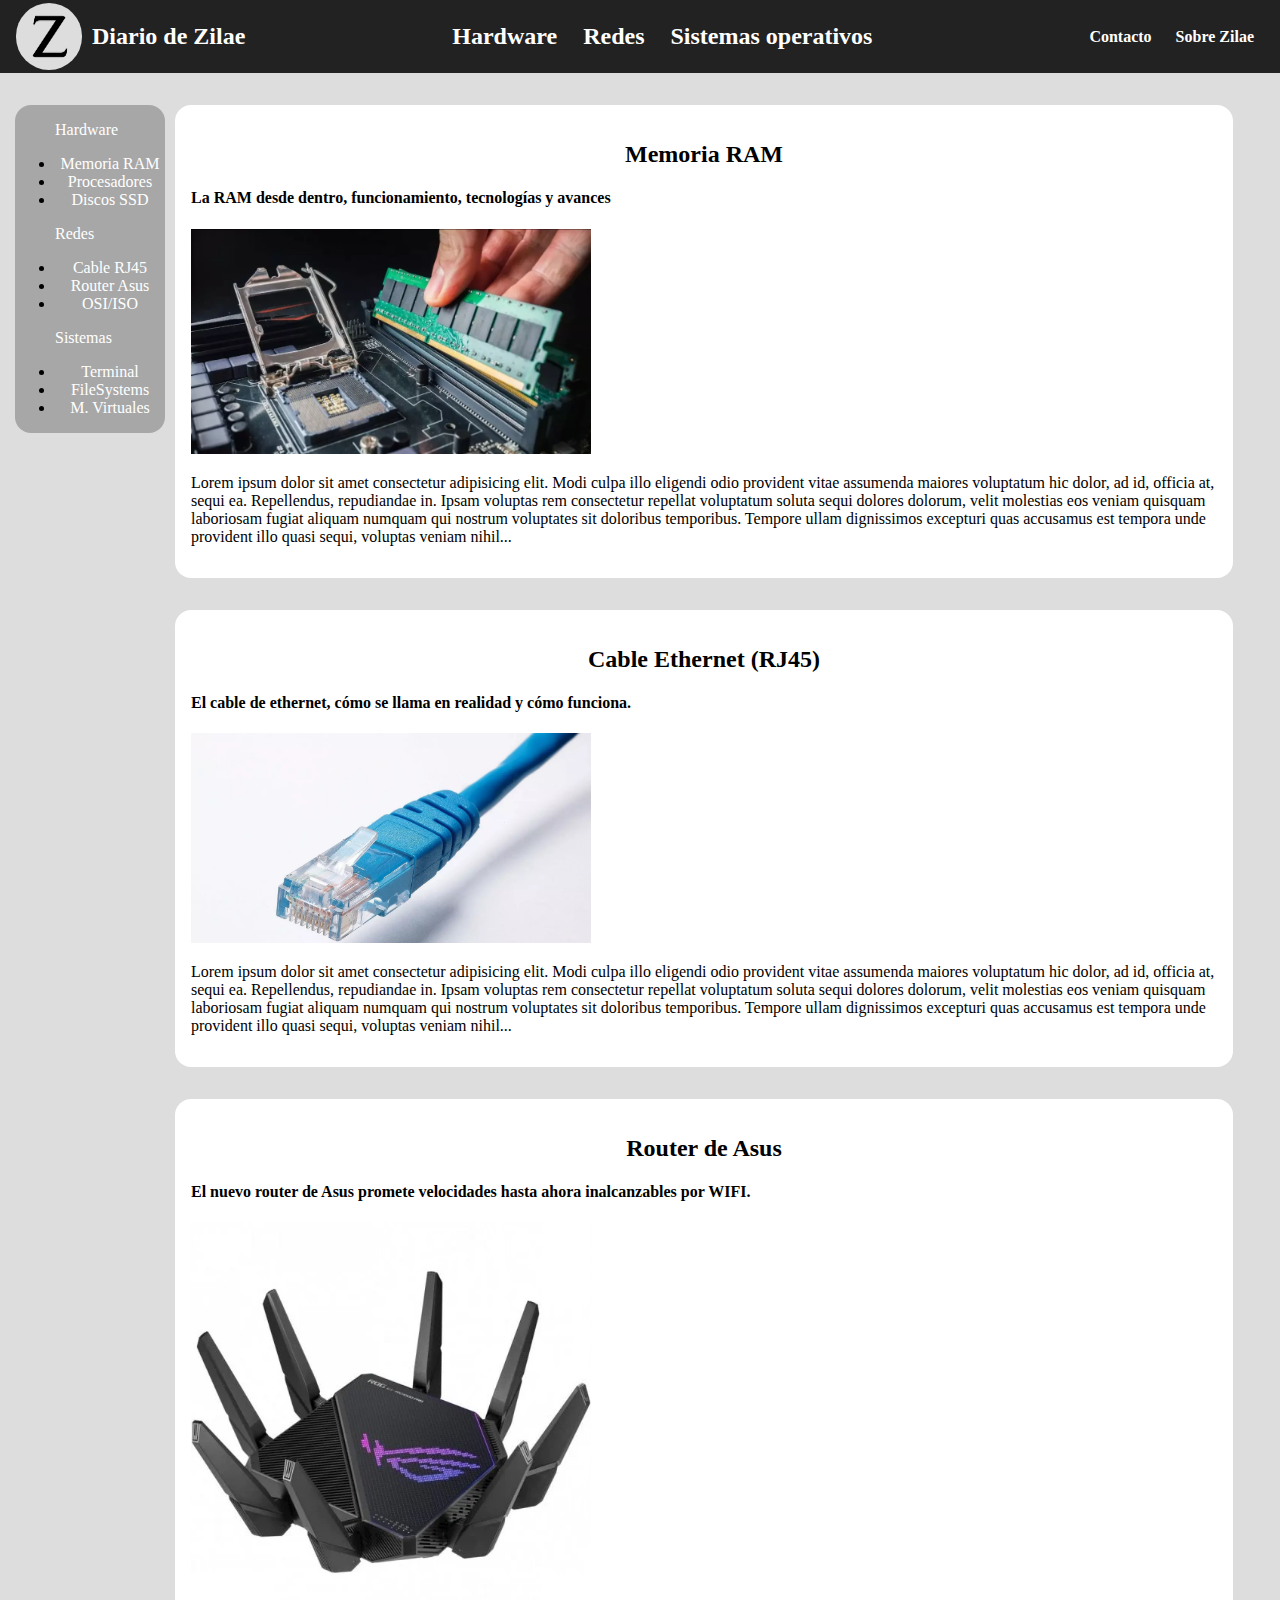
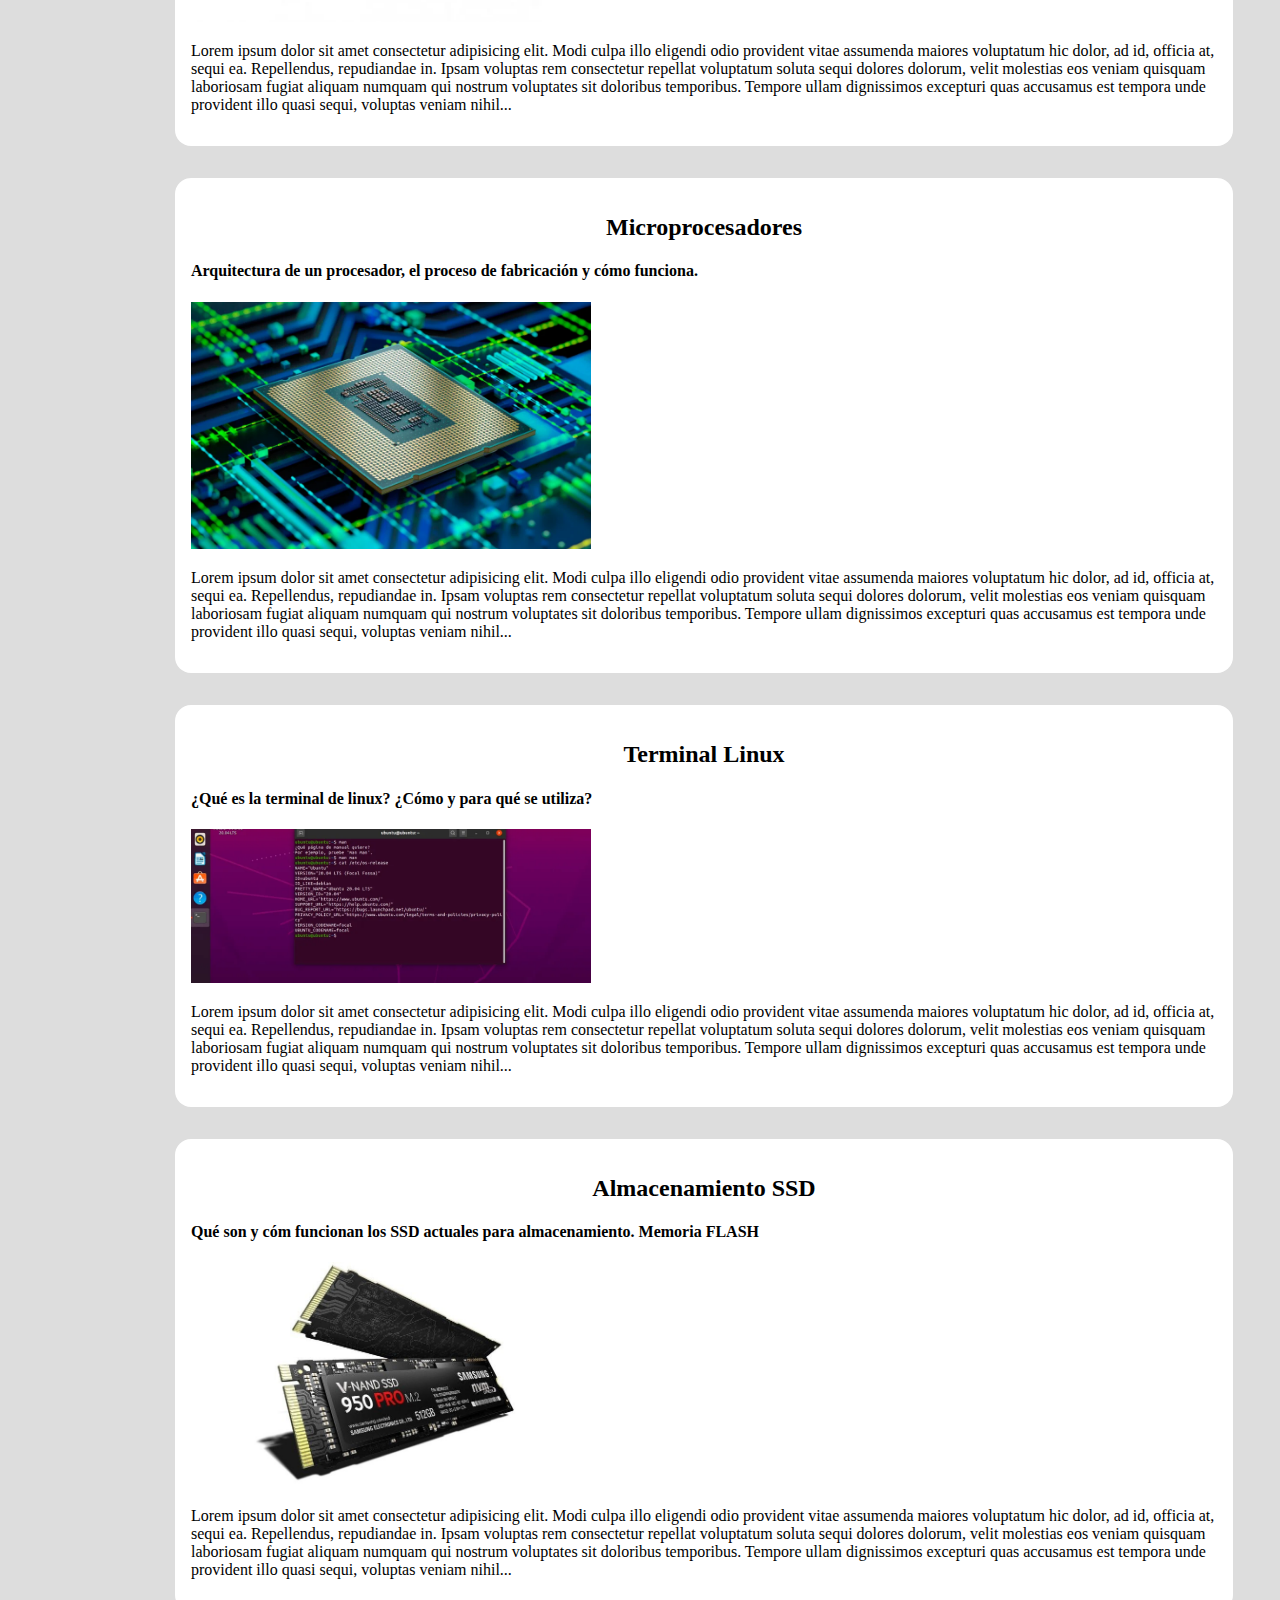
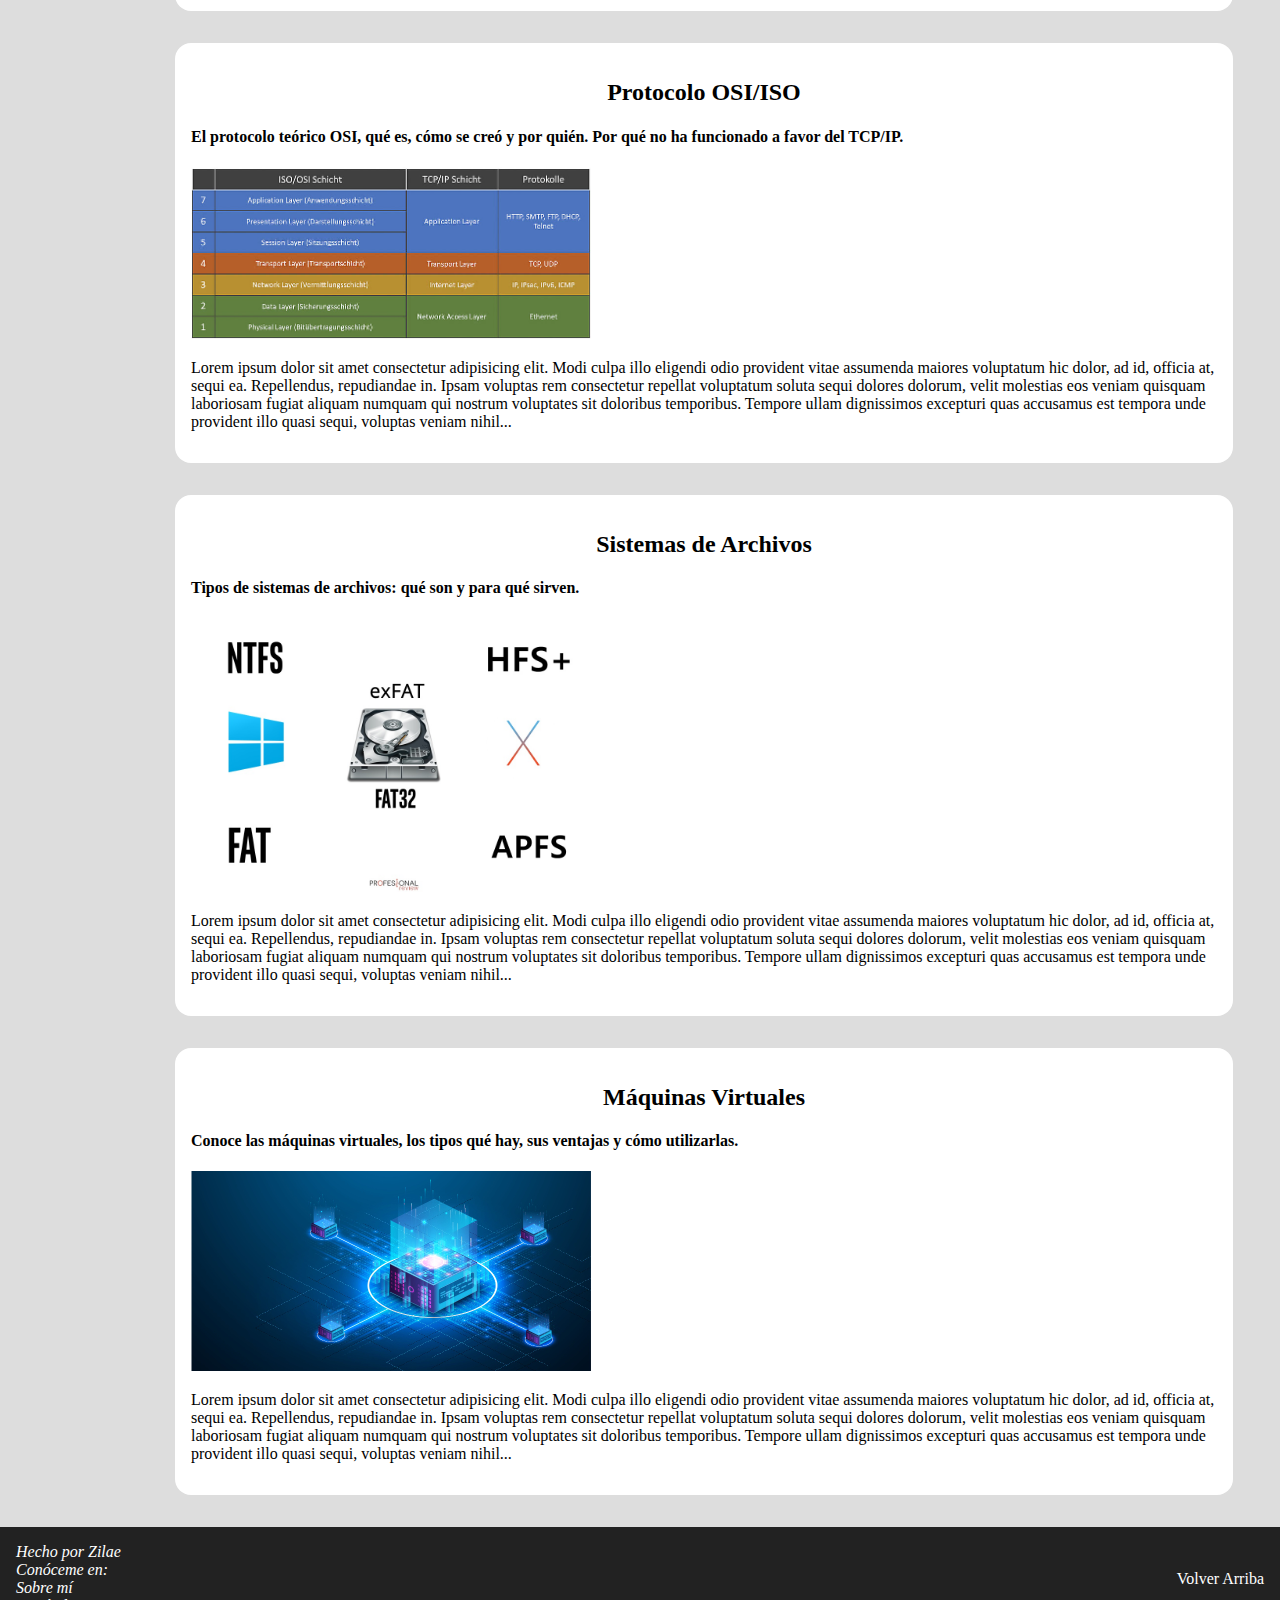
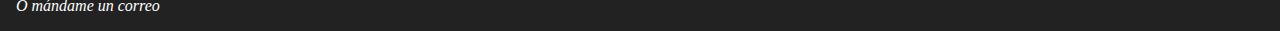
<file: index.html>
<!DOCTYPE html>
<html lang="es">
    <head>
        <meta charset="UTF-8">
        <meta name="viewport" content="width=device-width, initial-scale=1.0">
        <meta name="author" content="Zilae">
        <meta name="keywords" content="">
        <title>Zilae</title>
        <link rel="icon" href="favicon.png" type="image/png">
        <link rel="stylesheet" href="style.css">
    </head>
    <body>
        <header>
            <a href="index.html" class="logo">
                <img src="img/Logo.png" id="logo">
                <h2 class="titulo" id="titulo">Diario de Zilae</h2>
            </a>
            <nav class="mainnav">
                <a href="hardware.html">Hardware</a>
                <a href="redes.html">Redes</a>
                <a href="sistemas.html">Sistemas operativos</a>
            </nav>
            <nav>
                <a href="contacto.html">Contacto</a>
                <a href="sobremi.html">Sobre Zilae</a>
            </nav>
        </header>
        <main>
            <aside class="sidebar">
                <ul>
                    <p><a href="hardware.html">Hardware</a></p>
                    <li><a href="hardware.html#ha1">Memoria RAM</a></li>
                    <li><a href="hardware.html#ha2">Procesadores</a></li>
                    <li><a href="hardware.html#ha3">Discos SSD</a></li>
                </ul>
                <ul>
                    <p><a href="redes.html">Redes</a></p>
                    <li><a href="redes.html#re1">Cable RJ45</a></li>
                    <li><a href="redes.html#re2">Router Asus</a></li>
                    <li><a href="redes.html#re3">OSI/ISO</a></li>
                </ul>
                <ul>
                    <p><a href="sistemas.html">Sistemas</a></p>
                    <li><a href="sistemas.html#so1">Terminal</a></li>
                    <li><a href="sistemas.html#so2">FileSystems</a></li>
                    <li><a href="sistemas.html#so3">M. Virtuales</a></li>
                </ul>
            </aside>
            <section class="container">
                <a href="hardware.html#ha1">
                    <article class="post">
                        <h2>Memoria RAM</h2>
                        <h4>La RAM desde dentro, funcionamiento, tecnologías y avances</h4>
                        <img src="img/imgram.webp" width="400"/>
                        <p>Lorem ipsum dolor sit amet consectetur adipisicing elit. Modi culpa illo eligendi odio provident vitae assumenda maiores voluptatum hic dolor, ad id, officia at, sequi ea. Repellendus, 
                        repudiandae in. Ipsam voluptas rem consectetur repellat voluptatum soluta sequi dolores dolorum, velit molestias eos veniam quisquam laboriosam fugiat aliquam numquam qui nostrum 
                        voluptates sit doloribus temporibus. Tempore ullam dignissimos excepturi quas accusamus est tempora unde provident illo quasi sequi, voluptas veniam nihil...</p>
                    </article>
                </a>
                <a href="redes.html#re1">
                    <article class="post">
                        <h2>Cable Ethernet (RJ45)</h2>
                        <h4>El cable de ethernet, cómo se llama en realidad y cómo funciona.</h4>
                        <img src="img/imgrj45.webp" width="400" />
                        <p>Lorem ipsum dolor sit amet consectetur adipisicing elit. Modi culpa illo eligendi odio provident vitae assumenda maiores voluptatum hic dolor, ad id, officia at, sequi ea. Repellendus, 
                        repudiandae in. Ipsam voluptas rem consectetur repellat voluptatum soluta sequi dolores dolorum, velit molestias eos veniam quisquam laboriosam fugiat aliquam numquam qui nostrum 
                        voluptates sit doloribus temporibus. Tempore ullam dignissimos excepturi quas accusamus est tempora unde provident illo quasi sequi, voluptas veniam nihil...</p>
                    </article>
                <a href="redes.html#re2">
                    <article class="post">
                        <h2>Router de Asus</h2>
                        <h4>El nuevo router de Asus promete velocidades hasta ahora inalcanzables por WIFI.</h4>
                        <img src="img/imgrouterasus.webp" width="400" />
                        <p>Lorem ipsum dolor sit amet consectetur adipisicing elit. Modi culpa illo eligendi odio provident vitae assumenda maiores voluptatum hic dolor, ad id, officia at, sequi ea. Repellendus, 
                        repudiandae in. Ipsam voluptas rem consectetur repellat voluptatum soluta sequi dolores dolorum, velit molestias eos veniam quisquam laboriosam fugiat aliquam numquam qui nostrum 
                        voluptates sit doloribus temporibus. Tempore ullam dignissimos excepturi quas accusamus est tempora unde provident illo quasi sequi, voluptas veniam nihil...</p>
                    </article>
                </a>
                <a href="hardware.html#ha2">
                    <article class="post">
                        <h2>Microprocesadores</h2>
                        <h4>Arquitectura de un procesador, el proceso de fabricación y cómo funciona.</h4>
                        <img src="img/imgcpu.webp" width="400" />
                        <p>Lorem ipsum dolor sit amet consectetur adipisicing elit. Modi culpa illo eligendi odio provident vitae assumenda maiores voluptatum hic dolor, ad id, officia at, sequi ea. Repellendus, 
                        repudiandae in. Ipsam voluptas rem consectetur repellat voluptatum soluta sequi dolores dolorum, velit molestias eos veniam quisquam laboriosam fugiat aliquam numquam qui nostrum 
                        voluptates sit doloribus temporibus. Tempore ullam dignissimos excepturi quas accusamus est tempora unde provident illo quasi sequi, voluptas veniam nihil...</p>
                    </article>
                </a>
                <a href="sistemas.html#so1">
                    <article class="post">
                        <h2>Terminal Linux</h2>
                        <h4>¿Qué es la terminal de linux? ¿Cómo y para qué se utiliza?</h4>
                        <img src="img/imgterminallinux.webp" width="400" />
                        <p>Lorem ipsum dolor sit amet consectetur adipisicing elit. Modi culpa illo eligendi odio provident vitae assumenda maiores voluptatum hic dolor, ad id, officia at, sequi ea. Repellendus, 
                        repudiandae in. Ipsam voluptas rem consectetur repellat voluptatum soluta sequi dolores dolorum, velit molestias eos veniam quisquam laboriosam fugiat aliquam numquam qui nostrum 
                        voluptates sit doloribus temporibus. Tempore ullam dignissimos excepturi quas accusamus est tempora unde provident illo quasi sequi, voluptas veniam nihil...</p>
                    </article>
                </a>
                <a href="hardware.html#ha3">
                    <article class="post">
                        <h2>Almacenamiento SSD</h2>
                        <h4>Qué son y cóm funcionan los SSD actuales para almacenamiento. Memoria FLASH</h4>
                        <img src="img/imgssdm2.jpg" width="400" />
                        <p>Lorem ipsum dolor sit amet consectetur adipisicing elit. Modi culpa illo eligendi odio provident vitae assumenda maiores voluptatum hic dolor, ad id, officia at, sequi ea. Repellendus, 
                        repudiandae in. Ipsam voluptas rem consectetur repellat voluptatum soluta sequi dolores dolorum, velit molestias eos veniam quisquam laboriosam fugiat aliquam numquam qui nostrum 
                        voluptates sit doloribus temporibus. Tempore ullam dignissimos excepturi quas accusamus est tempora unde provident illo quasi sequi, voluptas veniam nihil...</p>
                    </article>
                </a>
                <a href="redes.html#re3">
                    <article class="post">
                        <h2>Protocolo OSI/ISO</h2>
                        <h4>El protocolo teórico OSI, qué es, cómo se creó y por quién. Por qué no ha funcionado a favor del TCP/IP.</h4>
                        <img src="img/imgosi.jpg" width="400" />
                        <p>Lorem ipsum dolor sit amet consectetur adipisicing elit. Modi culpa illo eligendi odio provident vitae assumenda maiores voluptatum hic dolor, ad id, officia at, sequi ea. Repellendus, 
                        repudiandae in. Ipsam voluptas rem consectetur repellat voluptatum soluta sequi dolores dolorum, velit molestias eos veniam quisquam laboriosam fugiat aliquam numquam qui nostrum 
                        voluptates sit doloribus temporibus. Tempore ullam dignissimos excepturi quas accusamus est tempora unde provident illo quasi sequi, voluptas veniam nihil...</p>
                    </article>
                </a>
                <a href="sistemas.html#so2">
                    <article class="post">
                        <h2>Sistemas de Archivos</h2>
                        <h4>Tipos de sistemas de archivos: qué son y para qué sirven.</h4>
                        <img src="img/imgfilesystems.jpg" width="400" />
                        <p>Lorem ipsum dolor sit amet consectetur adipisicing elit. Modi culpa illo eligendi odio provident vitae assumenda maiores voluptatum hic dolor, ad id, officia at, sequi ea. Repellendus, 
                        repudiandae in. Ipsam voluptas rem consectetur repellat voluptatum soluta sequi dolores dolorum, velit molestias eos veniam quisquam laboriosam fugiat aliquam numquam qui nostrum 
                        voluptates sit doloribus temporibus. Tempore ullam dignissimos excepturi quas accusamus est tempora unde provident illo quasi sequi, voluptas veniam nihil...</p>
                    </article>
                </a>
                <a href="sistemas.html#so3">
                    <article class="post">
                        <h2>Máquinas Virtuales</h2>
                        <h4>Conoce las máquinas virtuales, los tipos qué hay, sus ventajas y cómo utilizarlas.</h4>
                        <img src="img/imgvm.jpg" width="400" />
                        <p>Lorem ipsum dolor sit amet consectetur adipisicing elit. Modi culpa illo eligendi odio provident vitae assumenda maiores voluptatum hic dolor, ad id, officia at, sequi ea. Repellendus, 
                        repudiandae in. Ipsam voluptas rem consectetur repellat voluptatum soluta sequi dolores dolorum, velit molestias eos veniam quisquam laboriosam fugiat aliquam numquam qui nostrum 
                        voluptates sit doloribus temporibus. Tempore ullam dignissimos excepturi quas accusamus est tempora unde provident illo quasi sequi, voluptas veniam nihil...</p>
                    </article>
                    </a>
            </section>
        </main>
        <footer>
            <address>
                Hecho por Zilae <br>
                Conóceme en: <br>
                <a href="sobremi.html">Sobre mí</a> <br>
                O mándame un <a href="mailto:diariodezilae@gmail.com">correo</a>
            </address>
            <a href="#titulo">Volver Arriba</a>
        </footer>
    </body>
</html>
</file>
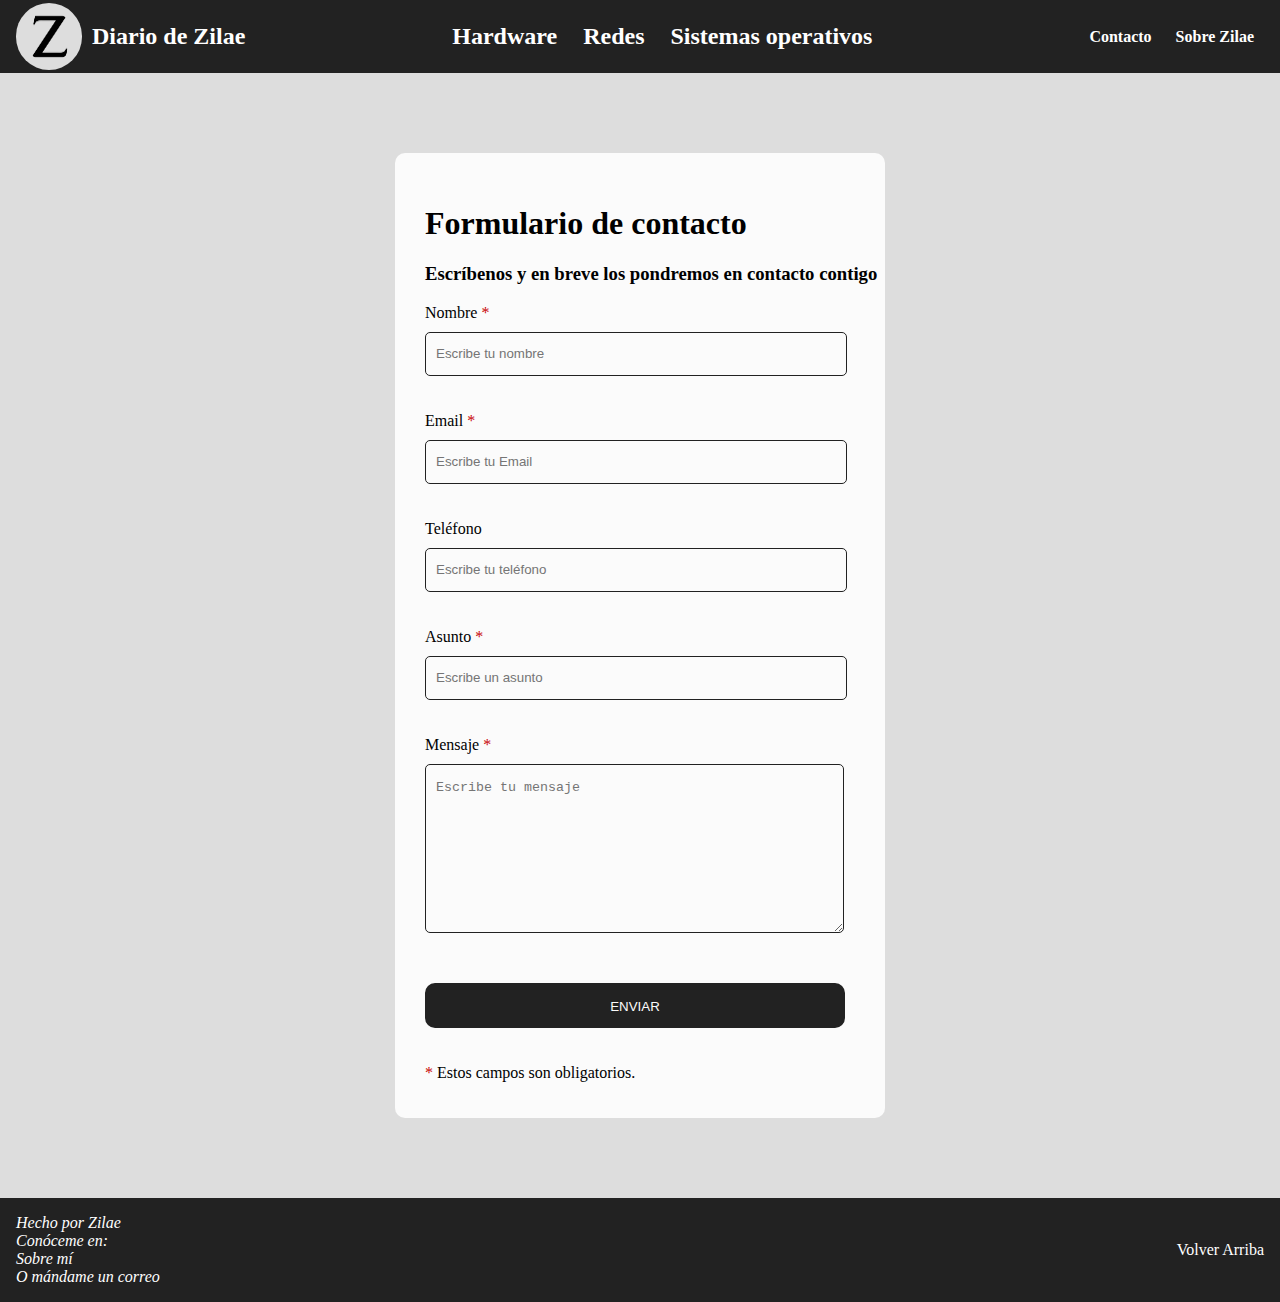
<file: contacto.html>
<!DOCTYPE html>
<html lang="es">
    <head>
        <meta charset="UTF-8">
        <meta name="viewport" content="width=device-width, initial-scale=1.0">
        <meta name="author" content="Zilae">
        <meta name="keywords" content="">
        <title>Zilae</title>
        <link rel="icon" href="favicon.png" type="image/png">
        <link rel="stylesheet" href="style.css">
    </head>
    <body>
        <header>
            <a href="index.html" class="logo">
                <img src="img/Logo.png" id="logo">
                <h2 class="titulo" id="titulo">Diario de Zilae</h2>
            </a>
            <nav class="mainnav">
                <a href="hardware.html">Hardware</a>
                <a href="redes.html">Redes</a>
                <a href="sistemas.html">Sistemas operativos</a>
            </nav>
            <nav>
                <a href="contacto.html">Contacto</a>
                <a href="sobremi.html">Sobre Zilae</a>
            </nav>
        </header>
        <main>
            <div class="contact_form">
                <div class="formulario">      
                    <h1>Formulario de contacto</h1>
                    <h3>Escríbenos y en breve los pondremos en contacto contigo</h3>
                        <form action="submeter-formulario.php" method="post">       
                            <p>
                                <label for="nombre" class="colocar_nombre">Nombre
                                <span class="obligatorio">*</span>
                                </label>
                                <input type="text" name="introducir_nombre" id="nombre" required="obligatorio" placeholder="Escribe tu nombre">
                            </p>
                            <p>
                                <label for="email" class="colocar_email">Email
                                <span class="obligatorio">*</span>
                                </label>
                                <input type="email" name="introducir_email" id="email" required="obligatorio" placeholder="Escribe tu Email">
                            </p>
                        
                            <p>
                                <label for="telefono" class="colocar_telefono">Teléfono
                                </label>
                                <input type="tel" name="introducir_telefono" id="telefono" placeholder="Escribe tu teléfono">
                            </p>  
                            <p>
                            <label for="asunto" class="colocar_asunto">Asunto
                                <span class="obligatorio">*</span>
                            </label>
                                <input type="text" name="introducir_asunto" id="assunto" required="obligatorio" placeholder="Escribe un asunto">
                            </p>    
                            <p>
                                <label for="mensaje" class="colocar_mensaje">Mensaje
                                <span class="obligatorio">*</span>
                                </label>                     
                                <textarea name="introducir_mensaje" class="texto_mensaje" id="mensaje" required="obligatorio" placeholder="Escribe tu mensaje"></textarea> 
                            </p>                    
                            <button type="submit" name="enviar_formulario" id="enviar"><p>Enviar</p></button>
                            <p class="aviso">
                                <span class="obligatorio"> * </span>Estos campos son obligatorios.
                            </p>
                        </form>
                </div>  
            </div>
        </main>
        <footer>
            <address>
                Hecho por Zilae <br>
                Conóceme en: <br>
                <a href="sobremi.html">Sobre mí</a> <br>
                O mándame un <a href="mailto:diariodezilae@gmail.com">correo</a>
            </address>
            <a href="#titulo">Volver Arriba</a>
        </footer>
    </body>
</html>
</file>
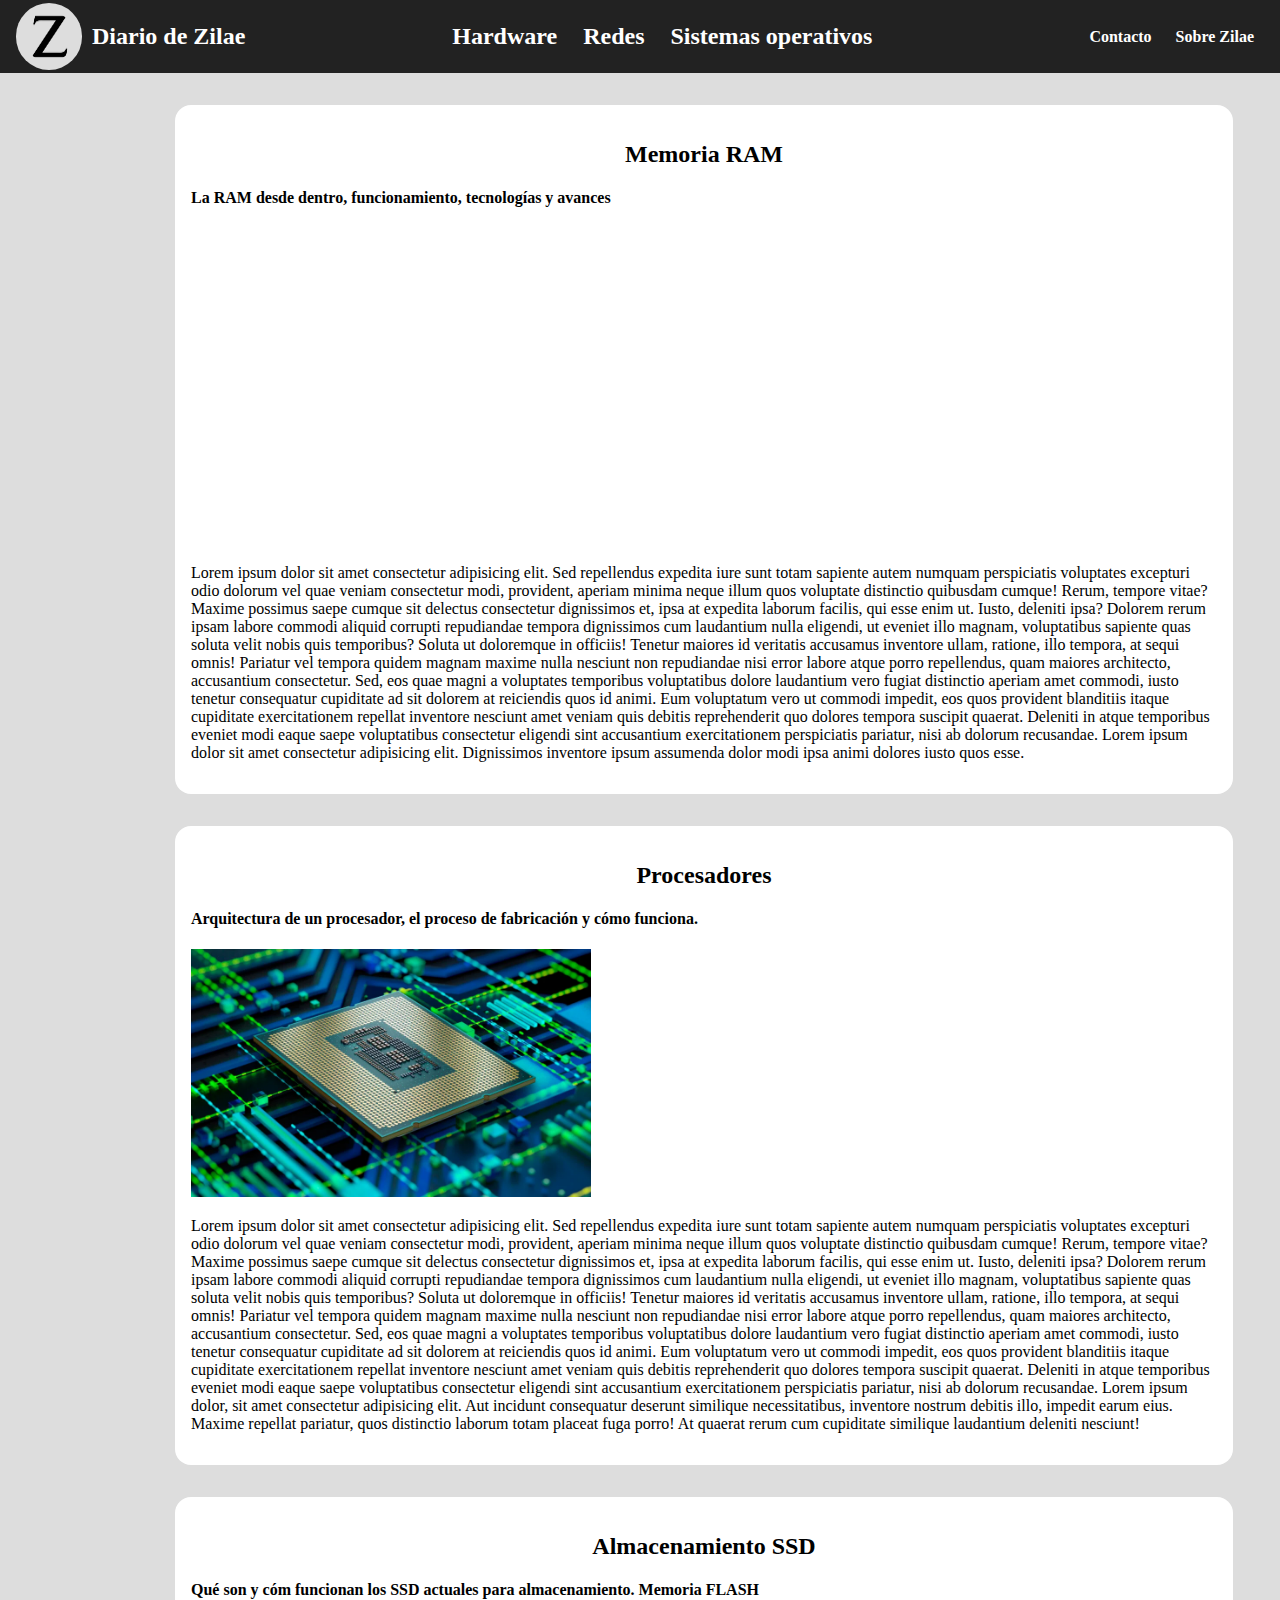
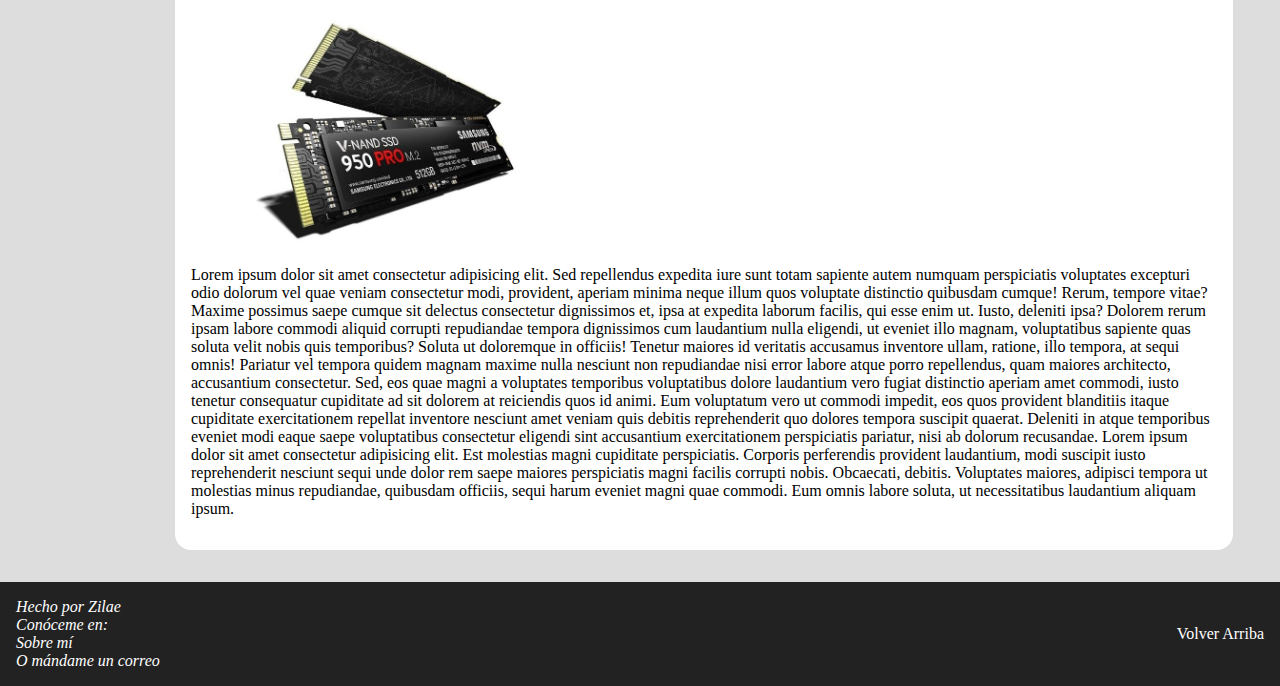
<file: hardware.html>
<!DOCTYPE html>
<html lang="es">
    <head>
        <meta charset="UTF-8">
        <meta name="viewport" content="width=device-width, initial-scale=1.0">
        <meta name="author" content="Zilae">
        <meta name="keywords" content="">
        <title>Zilae</title>
        <link rel="icon" href="favicon.png" type="image/png">
        <link rel="stylesheet" href="style.css">
    </head>
    <body>
        <header>
            <a href="index.html" class="logo">
                <img src="img/Logo.png" id="logo">
                <h2 class="titulo" id="titulo">Diario de Zilae</h2>
            </a>
            <nav class="mainnav">
                <a href="hardware.html">Hardware</a>
                <a href="redes.html">Redes</a>
                <a href="sistemas.html">Sistemas operativos</a>
            </nav>
            <nav>
                <a href="contacto.html">Contacto</a>
                <a href="sobremi.html">Sobre Zilae</a>
            </nav>
        </header>
        </header>
        <main>
            <section class="container">
                <article class="post" id="ha1">
                    <h2>Memoria RAM</h2>
                    <h4>La RAM desde dentro, funcionamiento, tecnologías y avances</h4>
                    <iframe width="560" height="315" src="https://www.youtube.com/embed/yRNwl24l39E?si=HJxyfWDCOTKKkEpO" title="YouTube video player" frameborder="0" allow="accelerometer; autoplay; 
                    clipboard-write; encrypted-media; gyroscope; picture-in-picture; web-share" allowfullscreen></iframe>
                    <p>
                        Lorem ipsum dolor sit amet consectetur adipisicing elit. Sed repellendus expedita iure sunt totam sapiente autem numquam perspiciatis voluptates excepturi odio dolorum vel quae veniam 
                        consectetur modi, provident, aperiam minima neque illum quos voluptate distinctio quibusdam cumque! Rerum, tempore vitae? Maxime possimus saepe cumque sit delectus consectetur dignissimos 
                        et, ipsa at expedita laborum facilis, qui esse enim ut. Iusto, deleniti ipsa? Dolorem rerum ipsam labore commodi aliquid corrupti repudiandae tempora dignissimos cum laudantium nulla 
                        eligendi, ut eveniet illo magnam, voluptatibus sapiente quas soluta velit nobis quis temporibus? Soluta ut doloremque in officiis! Tenetur maiores id veritatis accusamus inventore ullam, 
                        ratione, illo tempora, at sequi omnis! Pariatur vel tempora quidem magnam maxime nulla nesciunt non repudiandae nisi error labore atque porro repellendus, quam maiores architecto, 
                        accusantium consectetur. Sed, eos quae magni a voluptates temporibus voluptatibus dolore laudantium vero fugiat distinctio aperiam amet commodi, iusto tenetur consequatur cupiditate 
                        ad sit dolorem at reiciendis quos id animi. Eum voluptatum vero ut commodi impedit, eos quos provident blanditiis itaque cupiditate exercitationem repellat inventore nesciunt amet 
                        veniam quis debitis reprehenderit quo dolores tempora suscipit quaerat. Deleniti in atque temporibus eveniet modi eaque saepe voluptatibus consectetur eligendi sint accusantium 
                        exercitationem perspiciatis pariatur, nisi ab dolorum recusandae. Lorem ipsum dolor sit amet consectetur adipisicing elit. Dignissimos inventore ipsum assumenda dolor modi ipsa animi 
                        dolores iusto quos esse.
                    </p>
                </article>
                <article class="post" id="ha2">
                    <h2>Procesadores</h2>
                    <h4>Arquitectura de un procesador, el proceso de fabricación y cómo funciona.</h4>
                    <img src="img/imgcpu.webp" width="400" />
                    <p>
                        Lorem ipsum dolor sit amet consectetur adipisicing elit. Sed repellendus expedita iure sunt totam sapiente autem numquam perspiciatis voluptates excepturi odio dolorum vel quae veniam 
                        consectetur modi, provident, aperiam minima neque illum quos voluptate distinctio quibusdam cumque! Rerum, tempore vitae? Maxime possimus saepe cumque sit delectus consectetur dignissimos 
                        et, ipsa at expedita laborum facilis, qui esse enim ut. Iusto, deleniti ipsa? Dolorem rerum ipsam labore commodi aliquid corrupti repudiandae tempora dignissimos cum laudantium nulla 
                        eligendi, ut eveniet illo magnam, voluptatibus sapiente quas soluta velit nobis quis temporibus? Soluta ut doloremque in officiis! Tenetur maiores id veritatis accusamus inventore ullam, 
                        ratione, illo tempora, at sequi omnis! Pariatur vel tempora quidem magnam maxime nulla nesciunt non repudiandae nisi error labore atque porro repellendus, quam maiores architecto, 
                        accusantium consectetur. Sed, eos quae magni a voluptates temporibus voluptatibus dolore laudantium vero fugiat distinctio aperiam amet commodi, iusto tenetur consequatur cupiditate 
                        ad sit dolorem at reiciendis quos id animi. Eum voluptatum vero ut commodi impedit, eos quos provident blanditiis itaque cupiditate exercitationem repellat inventore nesciunt amet 
                        veniam quis debitis reprehenderit quo dolores tempora suscipit quaerat. Deleniti in atque temporibus eveniet modi eaque saepe voluptatibus consectetur eligendi sint accusantium 
                        exercitationem perspiciatis pariatur, nisi ab dolorum recusandae. Lorem ipsum dolor, sit amet consectetur adipisicing elit. Aut incidunt consequatur deserunt similique necessitatibus, 
                        inventore nostrum debitis illo, impedit earum eius. Maxime repellat pariatur, quos distinctio laborum totam placeat fuga porro! At quaerat rerum cum cupiditate similique laudantium 
                        deleniti nesciunt!
                    </p>
                </article>
                <article class="post" id="ha3">
                    <h2>Almacenamiento SSD</h2>
                    <h4>Qué son y cóm funcionan los SSD actuales para almacenamiento. Memoria FLASH</h4>
                    <img src="img/imgssdm2.jpg" width="400" />
                    <p>
                        Lorem ipsum dolor sit amet consectetur adipisicing elit. Sed repellendus expedita iure sunt totam sapiente autem numquam perspiciatis voluptates excepturi odio dolorum vel quae veniam 
                        consectetur modi, provident, aperiam minima neque illum quos voluptate distinctio quibusdam cumque! Rerum, tempore vitae? Maxime possimus saepe cumque sit delectus consectetur dignissimos 
                        et, ipsa at expedita laborum facilis, qui esse enim ut. Iusto, deleniti ipsa? Dolorem rerum ipsam labore commodi aliquid corrupti repudiandae tempora dignissimos cum laudantium nulla 
                        eligendi, ut eveniet illo magnam, voluptatibus sapiente quas soluta velit nobis quis temporibus? Soluta ut doloremque in officiis! Tenetur maiores id veritatis accusamus inventore ullam, 
                        ratione, illo tempora, at sequi omnis! Pariatur vel tempora quidem magnam maxime nulla nesciunt non repudiandae nisi error labore atque porro repellendus, quam maiores architecto, 
                        accusantium consectetur. Sed, eos quae magni a voluptates temporibus voluptatibus dolore laudantium vero fugiat distinctio aperiam amet commodi, iusto tenetur consequatur cupiditate 
                        ad sit dolorem at reiciendis quos id animi. Eum voluptatum vero ut commodi impedit, eos quos provident blanditiis itaque cupiditate exercitationem repellat inventore nesciunt amet 
                        veniam quis debitis reprehenderit quo dolores tempora suscipit quaerat. Deleniti in atque temporibus eveniet modi eaque saepe voluptatibus consectetur eligendi sint accusantium 
                        exercitationem perspiciatis pariatur, nisi ab dolorum recusandae. Lorem ipsum dolor sit amet consectetur adipisicing elit. Est molestias magni cupiditate perspiciatis. Corporis 
                        perferendis provident laudantium, modi suscipit iusto reprehenderit nesciunt sequi unde dolor rem saepe maiores perspiciatis magni facilis corrupti nobis. Obcaecati, debitis. Voluptates 
                        maiores, adipisci tempora ut molestias minus repudiandae, quibusdam officiis, sequi harum eveniet magni quae commodi. Eum omnis labore soluta, ut necessitatibus laudantium aliquam ipsum.
                    </p>
                </article>
            </section>
        </main>
        <footer>
            <address>
                Hecho por Zilae <br>
                Conóceme en: <br>
                <a href="sobremi.html">Sobre mí</a> <br>
                O mándame un <a href="mailto:diariodezilae@gmail.com">correo</a>
            </address>
            <a href="#titulo">Volver Arriba</a>
        </footer>
    </body>
</html>
</file>
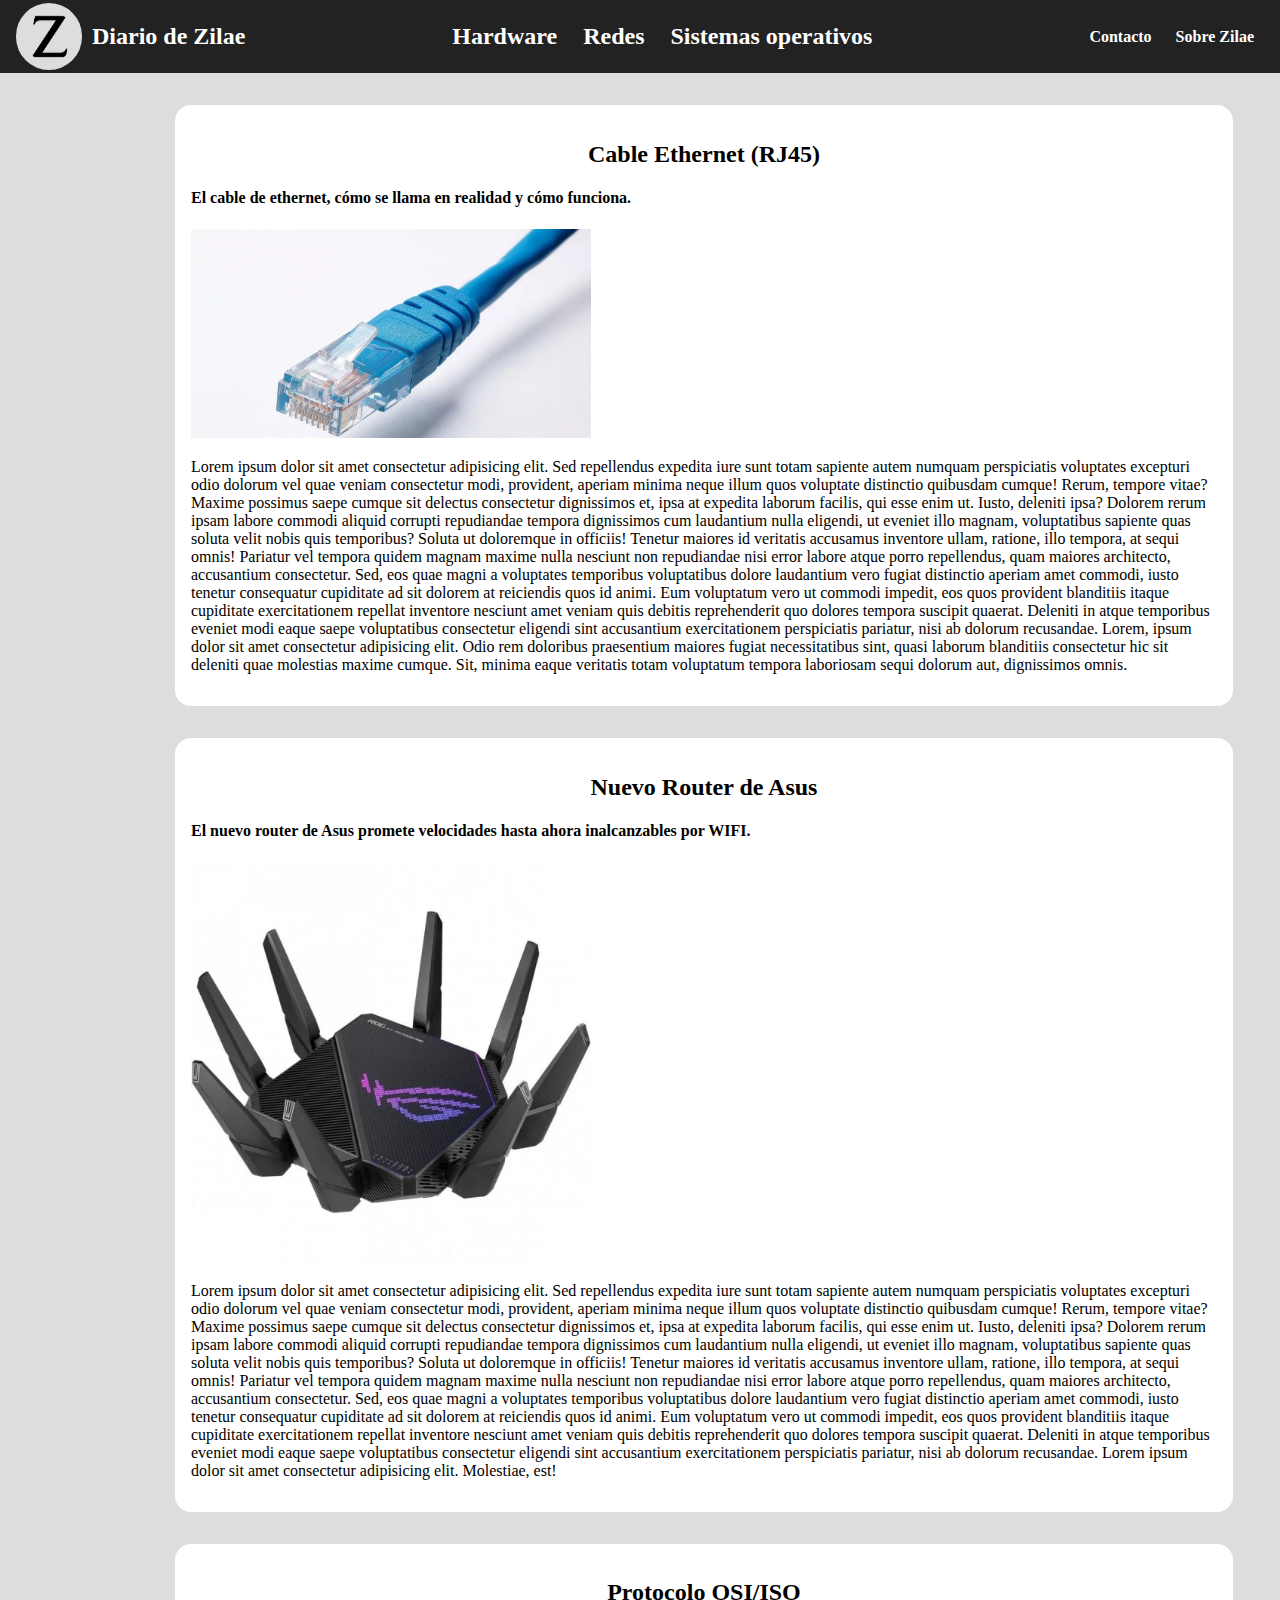
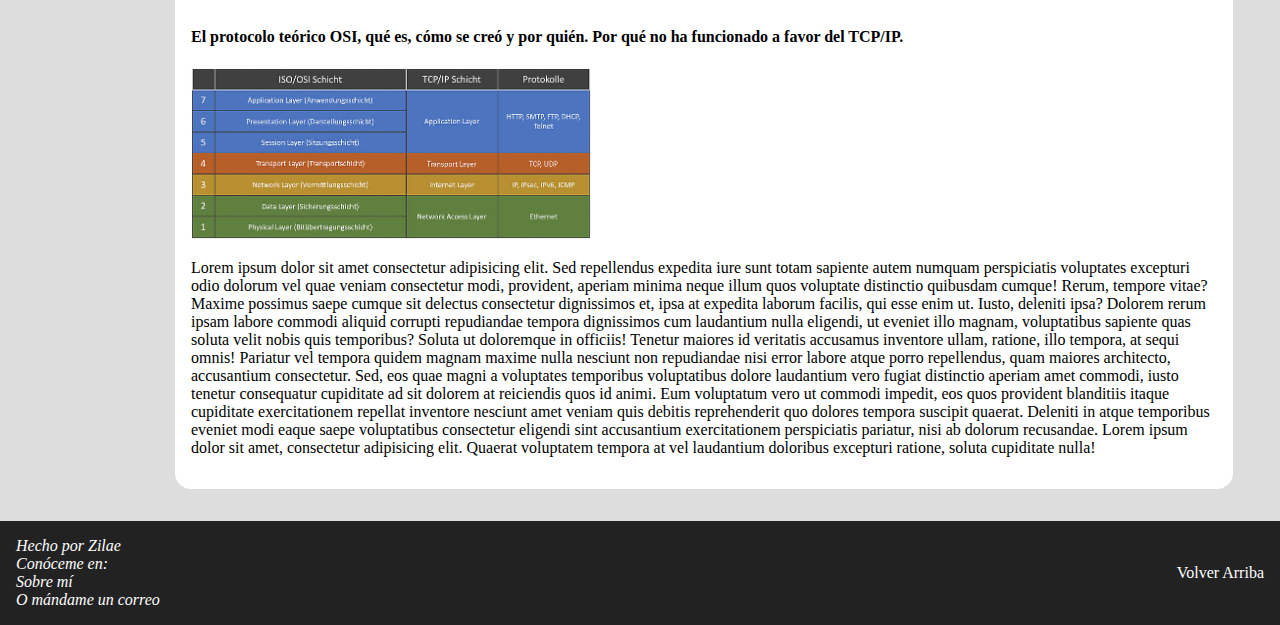
<file: redes.html>
<!DOCTYPE html>
<html lang="es">
    <head>
        <meta charset="UTF-8">
        <meta name="viewport" content="width=device-width, initial-scale=1.0">
        <meta name="author" content="Zilae">
        <meta name="keywords" content="">
        <title>Zilae</title>
        <link rel="icon" href="favicon.png" type="image/png">
        <link rel="stylesheet" href="style.css">
    </head>
    <body>
        <header>
            <a href="index.html" class="logo">
                <img src="img/Logo.png" id="logo">
                <h2 class="titulo" id="titulo">Diario de Zilae</h2>
            </a>
            <nav class="mainnav">
                <a href="hardware.html">Hardware</a>
                <a href="redes.html">Redes</a>
                <a href="sistemas.html">Sistemas operativos</a>
            </nav>
            <nav>
                <a href="contacto.html">Contacto</a>
                <a href="sobremi.html">Sobre Zilae</a>
            </nav>
        </header>
        <main>
            <section class="container">
                <article class="post" id="re1">
                    <h2>Cable Ethernet (RJ45)</h2>
                    <h4>El cable de ethernet, cómo se llama en realidad y cómo funciona.</h4>
                    <img src="img/imgrj45.webp" width="400" />
                    <p>
                        Lorem ipsum dolor sit amet consectetur adipisicing elit. Sed repellendus expedita iure sunt totam sapiente autem numquam perspiciatis voluptates excepturi odio dolorum vel quae veniam 
                        consectetur modi, provident, aperiam minima neque illum quos voluptate distinctio quibusdam cumque! Rerum, tempore vitae? Maxime possimus saepe cumque sit delectus consectetur dignissimos 
                        et, ipsa at expedita laborum facilis, qui esse enim ut. Iusto, deleniti ipsa? Dolorem rerum ipsam labore commodi aliquid corrupti repudiandae tempora dignissimos cum laudantium nulla 
                        eligendi, ut eveniet illo magnam, voluptatibus sapiente quas soluta velit nobis quis temporibus? Soluta ut doloremque in officiis! Tenetur maiores id veritatis accusamus inventore ullam, 
                        ratione, illo tempora, at sequi omnis! Pariatur vel tempora quidem magnam maxime nulla nesciunt non repudiandae nisi error labore atque porro repellendus, quam maiores architecto, 
                        accusantium consectetur. Sed, eos quae magni a voluptates temporibus voluptatibus dolore laudantium vero fugiat distinctio aperiam amet commodi, iusto tenetur consequatur cupiditate 
                        ad sit dolorem at reiciendis quos id animi. Eum voluptatum vero ut commodi impedit, eos quos provident blanditiis itaque cupiditate exercitationem repellat inventore nesciunt amet 
                        veniam quis debitis reprehenderit quo dolores tempora suscipit quaerat. Deleniti in atque temporibus eveniet modi eaque saepe voluptatibus consectetur eligendi sint accusantium 
                        exercitationem perspiciatis pariatur, nisi ab dolorum recusandae. Lorem, ipsum dolor sit amet consectetur adipisicing elit. Odio rem doloribus praesentium maiores fugiat necessitatibus 
                        sint, quasi laborum blanditiis consectetur hic sit deleniti quae molestias maxime cumque. Sit, minima eaque veritatis totam voluptatum tempora laboriosam sequi dolorum aut, dignissimos 
                        omnis.
                    </p>
                </article>
                <article class="post" id="re2">
                    <h2>Nuevo Router de Asus</h2>
                    <h4>El nuevo router de Asus promete velocidades hasta ahora inalcanzables por WIFI.</h4>
                    <img src="img/imgrouterasus.webp" width="400" />
                    <p>
                        Lorem ipsum dolor sit amet consectetur adipisicing elit. Sed repellendus expedita iure sunt totam sapiente autem numquam perspiciatis voluptates excepturi odio dolorum vel quae veniam 
                        consectetur modi, provident, aperiam minima neque illum quos voluptate distinctio quibusdam cumque! Rerum, tempore vitae? Maxime possimus saepe cumque sit delectus consectetur dignissimos 
                        et, ipsa at expedita laborum facilis, qui esse enim ut. Iusto, deleniti ipsa? Dolorem rerum ipsam labore commodi aliquid corrupti repudiandae tempora dignissimos cum laudantium nulla 
                        eligendi, ut eveniet illo magnam, voluptatibus sapiente quas soluta velit nobis quis temporibus? Soluta ut doloremque in officiis! Tenetur maiores id veritatis accusamus inventore ullam, 
                        ratione, illo tempora, at sequi omnis! Pariatur vel tempora quidem magnam maxime nulla nesciunt non repudiandae nisi error labore atque porro repellendus, quam maiores architecto, 
                        accusantium consectetur. Sed, eos quae magni a voluptates temporibus voluptatibus dolore laudantium vero fugiat distinctio aperiam amet commodi, iusto tenetur consequatur cupiditate 
                        ad sit dolorem at reiciendis quos id animi. Eum voluptatum vero ut commodi impedit, eos quos provident blanditiis itaque cupiditate exercitationem repellat inventore nesciunt amet 
                        veniam quis debitis reprehenderit quo dolores tempora suscipit quaerat. Deleniti in atque temporibus eveniet modi eaque saepe voluptatibus consectetur eligendi sint accusantium 
                        exercitationem perspiciatis pariatur, nisi ab dolorum recusandae. Lorem ipsum dolor sit amet consectetur adipisicing elit. Molestiae, est!
                    </p>
                </article>
                <article class="post" id="re3">
                    <h2>Protocolo OSI/ISO</h2>
                    <h4>El protocolo teórico OSI, qué es, cómo se creó y por quién. Por qué no ha funcionado a favor del TCP/IP.</h4>
                    <img src="img/imgosi.jpg" width="400" />
                    <p>
                        Lorem ipsum dolor sit amet consectetur adipisicing elit. Sed repellendus expedita iure sunt totam sapiente autem numquam perspiciatis voluptates excepturi odio dolorum vel quae veniam 
                        consectetur modi, provident, aperiam minima neque illum quos voluptate distinctio quibusdam cumque! Rerum, tempore vitae? Maxime possimus saepe cumque sit delectus consectetur dignissimos 
                        et, ipsa at expedita laborum facilis, qui esse enim ut. Iusto, deleniti ipsa? Dolorem rerum ipsam labore commodi aliquid corrupti repudiandae tempora dignissimos cum laudantium nulla 
                        eligendi, ut eveniet illo magnam, voluptatibus sapiente quas soluta velit nobis quis temporibus? Soluta ut doloremque in officiis! Tenetur maiores id veritatis accusamus inventore ullam, 
                        ratione, illo tempora, at sequi omnis! Pariatur vel tempora quidem magnam maxime nulla nesciunt non repudiandae nisi error labore atque porro repellendus, quam maiores architecto, 
                        accusantium consectetur. Sed, eos quae magni a voluptates temporibus voluptatibus dolore laudantium vero fugiat distinctio aperiam amet commodi, iusto tenetur consequatur cupiditate 
                        ad sit dolorem at reiciendis quos id animi. Eum voluptatum vero ut commodi impedit, eos quos provident blanditiis itaque cupiditate exercitationem repellat inventore nesciunt amet 
                        veniam quis debitis reprehenderit quo dolores tempora suscipit quaerat. Deleniti in atque temporibus eveniet modi eaque saepe voluptatibus consectetur eligendi sint accusantium 
                        exercitationem perspiciatis pariatur, nisi ab dolorum recusandae. Lorem ipsum dolor sit amet, consectetur adipisicing elit. Quaerat voluptatem tempora at vel laudantium doloribus excepturi 
                        ratione, soluta cupiditate nulla!
                    </p>
                </article>
            </section>
        </main>
        <footer>
            <address>
                Hecho por Zilae <br>
                Conóceme en: <br>
                <a href="sobremi.html">Sobre mí</a> <br>
                O mándame un <a href="mailto:diariodezilae@gmail.com">correo</a>
            </address>
            <a href="#titulo">Volver Arriba</a>
        </footer>
    </body>
</html>
</file>
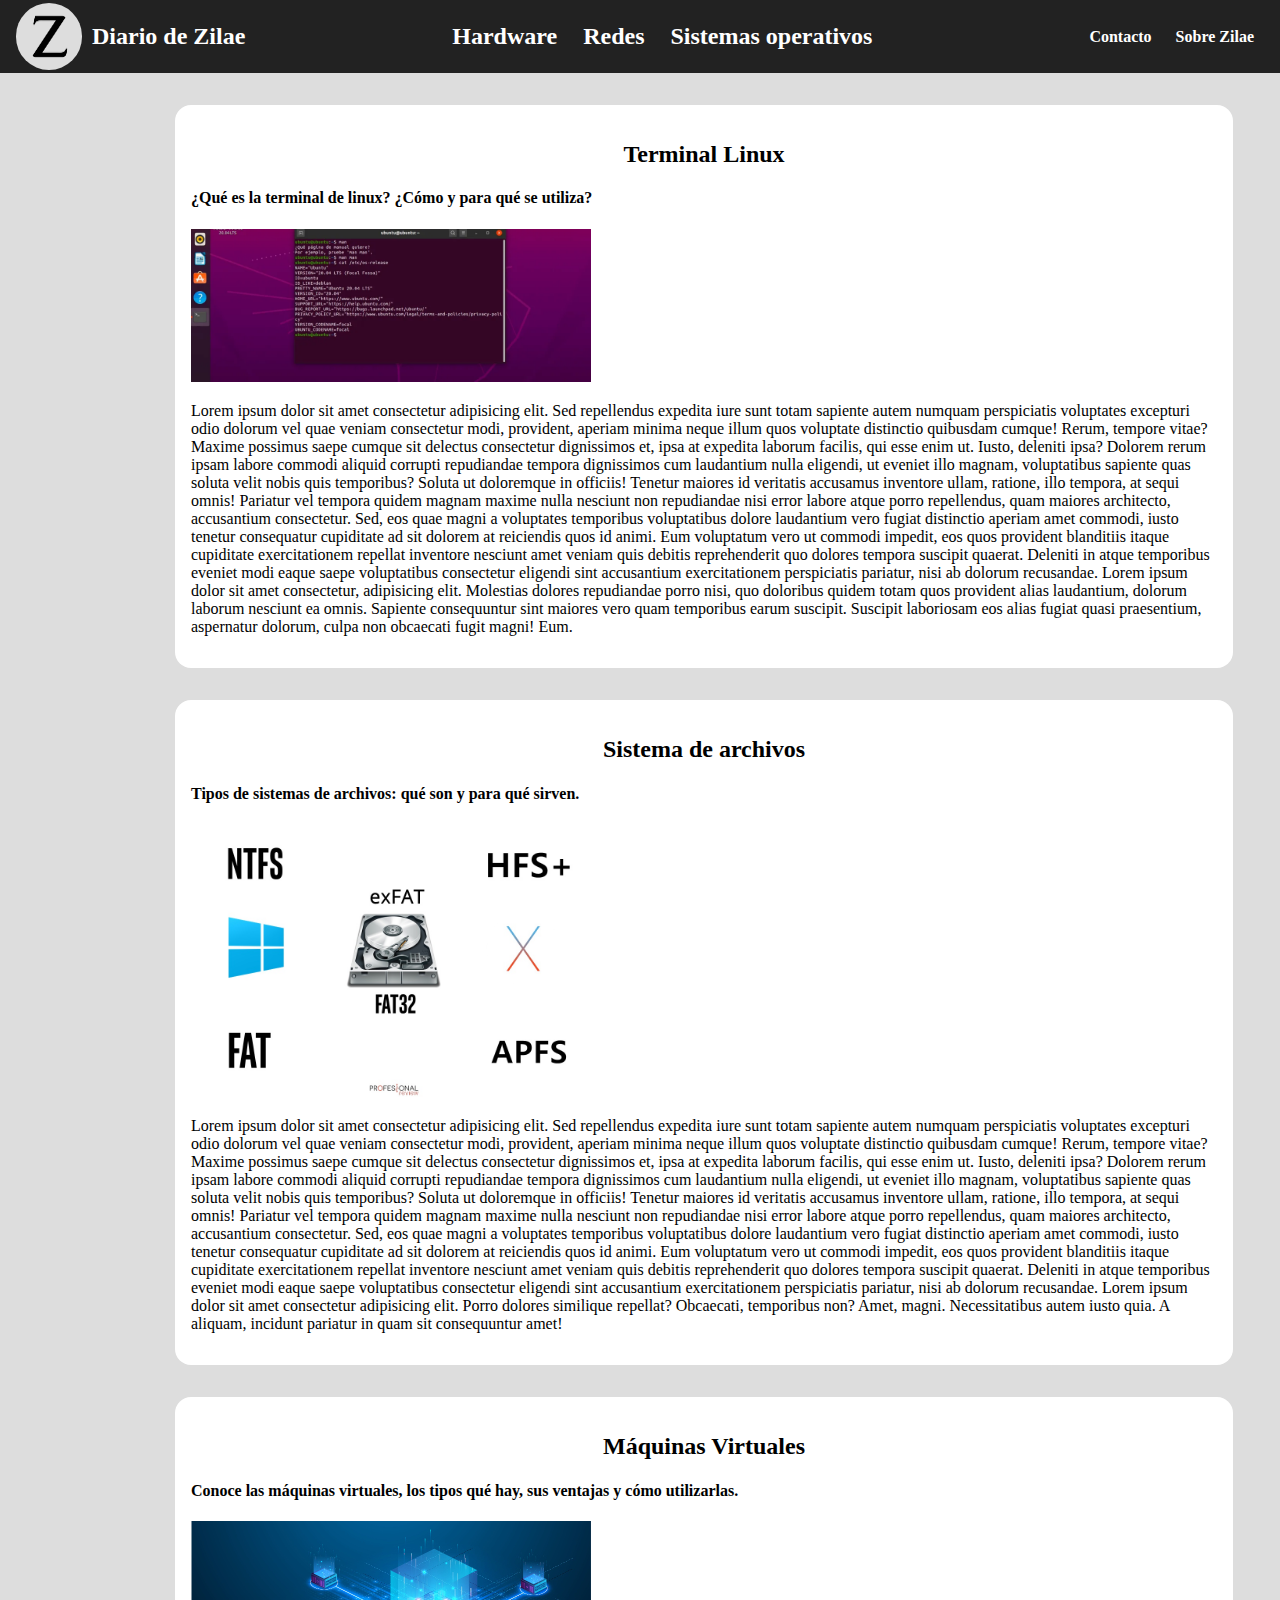
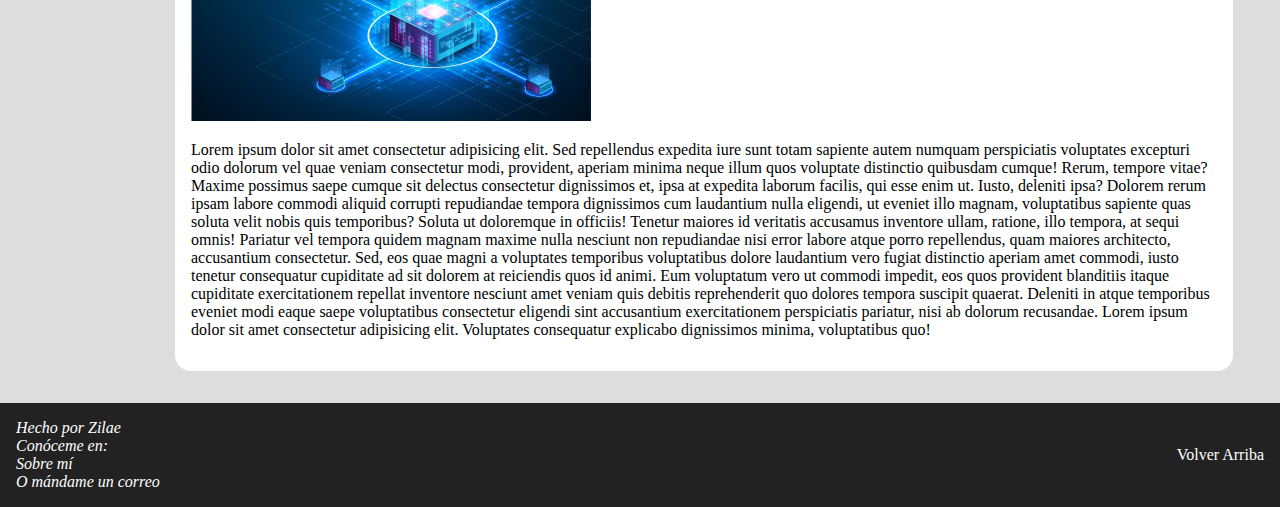
<file: sistemas.html>
<!DOCTYPE html>
<html lang="es">
    <head>
        <meta charset="UTF-8">
        <meta name="viewport" content="width=device-width, initial-scale=1.0">
        <meta name="author" content="Zilae">
        <meta name="keywords" content="">
        <title>Zilae</title>
        <link rel="icon" href="favicon.png" type="image/png">
        <link rel="stylesheet" href="style.css">
    </head>
    <body>
        <header>
            <a href="index.html" class="logo">
                <img src="img/Logo.png" id="logo">
                <h2 class="titulo" id="titulo">Diario de Zilae</h2>
            </a>
            <nav class="mainnav">
                <a href="hardware.html">Hardware</a>
                <a href="redes.html">Redes</a>
                <a href="sistemas.html">Sistemas operativos</a>
            </nav>
            <nav>
                <a href="contacto.html">Contacto</a>
                <a href="sobremi.html">Sobre Zilae</a>
            </nav>
        </header>
        <main>
            <section class="container">
                <article class="post" id="so1">
                    <h2>Terminal Linux</h2>
                    <h4>¿Qué es la terminal de linux? ¿Cómo y para qué se utiliza?</h4>
                    <img src="img/imgterminallinux.webp" width="400" />
                    <p>
                        Lorem ipsum dolor sit amet consectetur adipisicing elit. Sed repellendus expedita iure sunt totam sapiente autem numquam perspiciatis voluptates excepturi odio dolorum vel quae veniam 
                        consectetur modi, provident, aperiam minima neque illum quos voluptate distinctio quibusdam cumque! Rerum, tempore vitae? Maxime possimus saepe cumque sit delectus consectetur dignissimos 
                        et, ipsa at expedita laborum facilis, qui esse enim ut. Iusto, deleniti ipsa? Dolorem rerum ipsam labore commodi aliquid corrupti repudiandae tempora dignissimos cum laudantium nulla 
                        eligendi, ut eveniet illo magnam, voluptatibus sapiente quas soluta velit nobis quis temporibus? Soluta ut doloremque in officiis! Tenetur maiores id veritatis accusamus inventore ullam, 
                        ratione, illo tempora, at sequi omnis! Pariatur vel tempora quidem magnam maxime nulla nesciunt non repudiandae nisi error labore atque porro repellendus, quam maiores architecto, 
                        accusantium consectetur. Sed, eos quae magni a voluptates temporibus voluptatibus dolore laudantium vero fugiat distinctio aperiam amet commodi, iusto tenetur consequatur cupiditate 
                        ad sit dolorem at reiciendis quos id animi. Eum voluptatum vero ut commodi impedit, eos quos provident blanditiis itaque cupiditate exercitationem repellat inventore nesciunt amet 
                        veniam quis debitis reprehenderit quo dolores tempora suscipit quaerat. Deleniti in atque temporibus eveniet modi eaque saepe voluptatibus consectetur eligendi sint accusantium 
                        exercitationem perspiciatis pariatur, nisi ab dolorum recusandae. Lorem ipsum dolor sit amet consectetur, adipisicing elit. Molestias dolores repudiandae porro nisi, quo doloribus quidem 
                        totam quos provident alias laudantium, dolorum laborum nesciunt ea omnis. Sapiente consequuntur sint maiores vero quam temporibus earum suscipit. Suscipit laboriosam eos alias fugiat 
                        quasi praesentium, aspernatur dolorum, culpa non obcaecati fugit magni! Eum.
                    </p>
                </article>
                <article class="post" id="so2">
                    <h2>Sistema de archivos</h2>
                    <h4>Tipos de sistemas de archivos: qué son y para qué sirven.</h4>
                    <img src="img/imgfilesystems.jpg" width="400" />
                    <p>
                        Lorem ipsum dolor sit amet consectetur adipisicing elit. Sed repellendus expedita iure sunt totam sapiente autem numquam perspiciatis voluptates excepturi odio dolorum vel quae veniam 
                        consectetur modi, provident, aperiam minima neque illum quos voluptate distinctio quibusdam cumque! Rerum, tempore vitae? Maxime possimus saepe cumque sit delectus consectetur dignissimos 
                        et, ipsa at expedita laborum facilis, qui esse enim ut. Iusto, deleniti ipsa? Dolorem rerum ipsam labore commodi aliquid corrupti repudiandae tempora dignissimos cum laudantium nulla 
                        eligendi, ut eveniet illo magnam, voluptatibus sapiente quas soluta velit nobis quis temporibus? Soluta ut doloremque in officiis! Tenetur maiores id veritatis accusamus inventore ullam, 
                        ratione, illo tempora, at sequi omnis! Pariatur vel tempora quidem magnam maxime nulla nesciunt non repudiandae nisi error labore atque porro repellendus, quam maiores architecto, 
                        accusantium consectetur. Sed, eos quae magni a voluptates temporibus voluptatibus dolore laudantium vero fugiat distinctio aperiam amet commodi, iusto tenetur consequatur cupiditate 
                        ad sit dolorem at reiciendis quos id animi. Eum voluptatum vero ut commodi impedit, eos quos provident blanditiis itaque cupiditate exercitationem repellat inventore nesciunt amet 
                        veniam quis debitis reprehenderit quo dolores tempora suscipit quaerat. Deleniti in atque temporibus eveniet modi eaque saepe voluptatibus consectetur eligendi sint accusantium 
                        exercitationem perspiciatis pariatur, nisi ab dolorum recusandae. Lorem ipsum dolor sit amet consectetur adipisicing elit. Porro dolores similique repellat? Obcaecati, temporibus non? 
                        Amet, magni. Necessitatibus autem iusto quia. A aliquam, incidunt pariatur in quam sit consequuntur amet!
                    </p>
                </article>
                <article class="post" id="so3">
                    <h2>Máquinas Virtuales</h2>
                    <h4>Conoce las máquinas virtuales, los tipos qué hay, sus ventajas y cómo utilizarlas.</h4>
                    <img src="img/imgvm.jpg" width="400" />
                    <p>
                        Lorem ipsum dolor sit amet consectetur adipisicing elit. Sed repellendus expedita iure sunt totam sapiente autem numquam perspiciatis voluptates excepturi odio dolorum vel quae veniam 
                        consectetur modi, provident, aperiam minima neque illum quos voluptate distinctio quibusdam cumque! Rerum, tempore vitae? Maxime possimus saepe cumque sit delectus consectetur dignissimos 
                        et, ipsa at expedita laborum facilis, qui esse enim ut. Iusto, deleniti ipsa? Dolorem rerum ipsam labore commodi aliquid corrupti repudiandae tempora dignissimos cum laudantium nulla 
                        eligendi, ut eveniet illo magnam, voluptatibus sapiente quas soluta velit nobis quis temporibus? Soluta ut doloremque in officiis! Tenetur maiores id veritatis accusamus inventore ullam, 
                        ratione, illo tempora, at sequi omnis! Pariatur vel tempora quidem magnam maxime nulla nesciunt non repudiandae nisi error labore atque porro repellendus, quam maiores architecto, 
                        accusantium consectetur. Sed, eos quae magni a voluptates temporibus voluptatibus dolore laudantium vero fugiat distinctio aperiam amet commodi, iusto tenetur consequatur cupiditate 
                        ad sit dolorem at reiciendis quos id animi. Eum voluptatum vero ut commodi impedit, eos quos provident blanditiis itaque cupiditate exercitationem repellat inventore nesciunt amet 
                        veniam quis debitis reprehenderit quo dolores tempora suscipit quaerat. Deleniti in atque temporibus eveniet modi eaque saepe voluptatibus consectetur eligendi sint accusantium 
                        exercitationem perspiciatis pariatur, nisi ab dolorum recusandae. Lorem ipsum dolor sit amet consectetur adipisicing elit. Voluptates consequatur explicabo dignissimos minima, voluptatibus 
                        quo!
                    </p>
                </article>
            </section>
        </main>
        <footer>
            <address>
                Hecho por Zilae <br>
                Conóceme en: <br>
                <a href="sobremi.html">Sobre mí</a> <br>
                O mándame un <a href="mailto:diariodezilae@gmail.com">correo</a>
            </address>
            <a href="#titulo">Volver Arriba</a>
        </footer>
    </body>
</html>
</file>
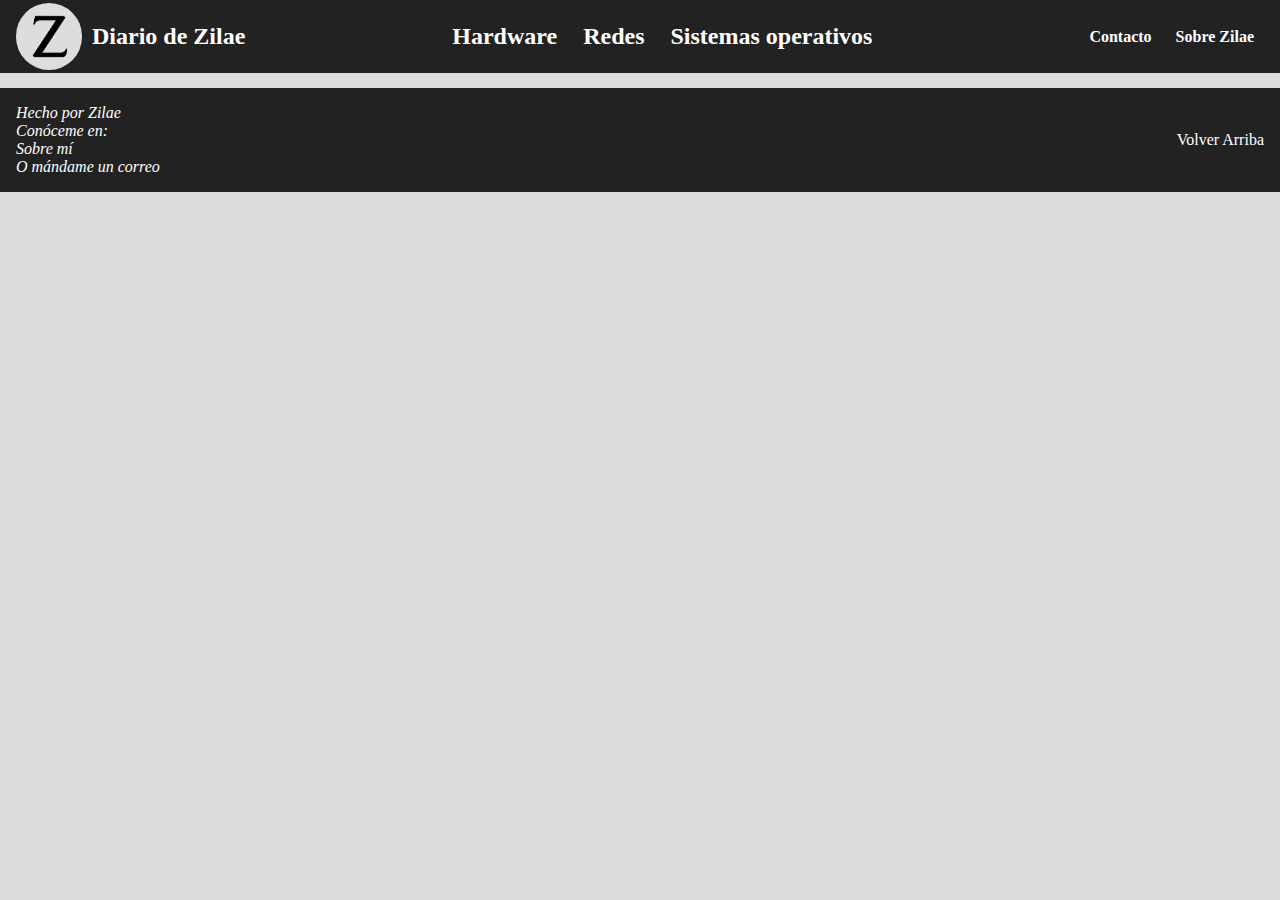
<file: sobremi.html>
<!DOCTYPE html>
<html lang="es">
    <head>
        <meta charset="UTF-8">
        <meta name="viewport" content="width=device-width, initial-scale=1.0">
        <meta name="author" content="Zilae">
        <meta name="keywords" content="">
        <title>Zilae</title>
        <link rel="icon" href="favicon.png" type="image/png">
        <link rel="stylesheet" href="style.css">
    </head>
    <body>
        <header>
            <a href="index.html" class="logo">
                <img src="img/Logo.png" id="logo">
                <h2 class="titulo" id="titulo">Diario de Zilae</h2>
            </a>
            <nav class="mainnav">
                <a href="hardware.html">Hardware</a>
                <a href="redes.html">Redes</a>
                <a href="sistemas.html">Sistemas operativos</a>
            </nav>
            <nav>
                <a href="contacto.html">Contacto</a>
                <a href="sobremi.html">Sobre Zilae</a>
            </nav>
        </header>
        <main>
        </main>
        <footer>
            <address>
                Hecho por Zilae <br>
                Conóceme en: <br>
                <a href="sobremi.html">Sobre mí</a> <br>
                O mándame un <a href="mailto:diariodezilae@gmail.com">correo</a>
            </address>
            <a href="#titulo">Volver Arriba</a>
        </footer>
    </body>
</html>
</file>
<file: style.css>
body {
    background-color: #ddd;
    margin: 0px;
}

header {
    background-color: #222;
    padding-top: 0.2rem;
    padding-bottom: 0.2rem;
    padding-left: 1rem;
    padding-right: 1rem;
    color: #fff;
    display: flex;
    align-items: center;
    justify-content: space-between;
}

a:link {
    transition: color 0.3s ease;
    text-decoration: none;
    color:#fff;
}

a:visited {
    color: #fff;
    text-decoration: none;
}

a:hover {
    color:rgb(5, 56, 56)
}

.logo {
    display: flex;
}

img#logo {
    margin-right: 10px;
    padding: 0.5rem;
    background-color: #ddd;
    border-radius: 3rem;
}

nav.mainnav {
    font-size: 1.5rem;
}

nav a{
    font-weight: 600;
    padding-left: 10px;
    padding-right: 10px;

}

main {
    margin:15px;
}

aside {
    border-radius: 1rem;
    float: left;
    text-align: center;
    width: 150px;
    display: inline-block;
    background-color: #a7a7a7;
    margin-right: 10px;
}

aside ul p {
    text-align: left;
}

.container {
    min-width:fit-content;
    margin: auto;
}

section article {
    transition: all 0.8s ease;
    background-color: #fff;
    margin: 2rem;
    margin-left: 10rem;
    border-radius: 1rem;
    padding: 1rem;
    cursor: pointer;
}

section article:hover {
    box-shadow: 0 0.1rem 0.4rem rgba(0, 0, 0, 0.3);
}

section a:link, section a:visited {
    color: #000;
}

article h2 {
    text-align: center;
}

p {
    align-items: right;
}

footer {
    background-color: #222;
    padding: 1rem;
    color: #fff;
    display: flex;
    justify-content: space-between;
    align-items: center;
}


footer adress {
    float: inline-end
}

.contact_form {
    width: 460px;
    height: auto;
    margin: 80px auto;
    border-radius: 10px;
    padding-top: 30px;
    padding-bottom: 20px;
    background-color: #fbfbfb;
    padding-left: 30px;
}

input {
    background-color: #fbfbfb;
    width: 408px;
    height: 40px;
    border-radius: 5px;
    border-style: solid;
    border-width: 1px;
    border-color: #222;
    margin-top: 10px;
    padding-left: 10px;
    margin-bottom: 20px;
}

textarea {
    background-color: #fbfbfb;
    width: 405px;
    height: 150px;
    border-radius: 5px;
    border-style: solid;
    border-width: 1px;
    border-color: #222;
    margin-top: 10px;
    padding-left: 10px;
    margin-bottom: 20px;
    padding-top: 15px;
}

label {
    display: block;
    float: center;
}

button {
    height: 45px;
    padding-left: 5px;
    padding-right: 5px;
    margin-bottom: 20px;
    margin-top: 10px;
    text-transform: uppercase;
    color: #fbfbfb;
    background-color: #222;
    border-color: #222;
    border-style: solid;
    border-radius: 10px;
    width: 420px;
    cursor: pointer;
}

span {
    color:#c90505;
}
</file>
